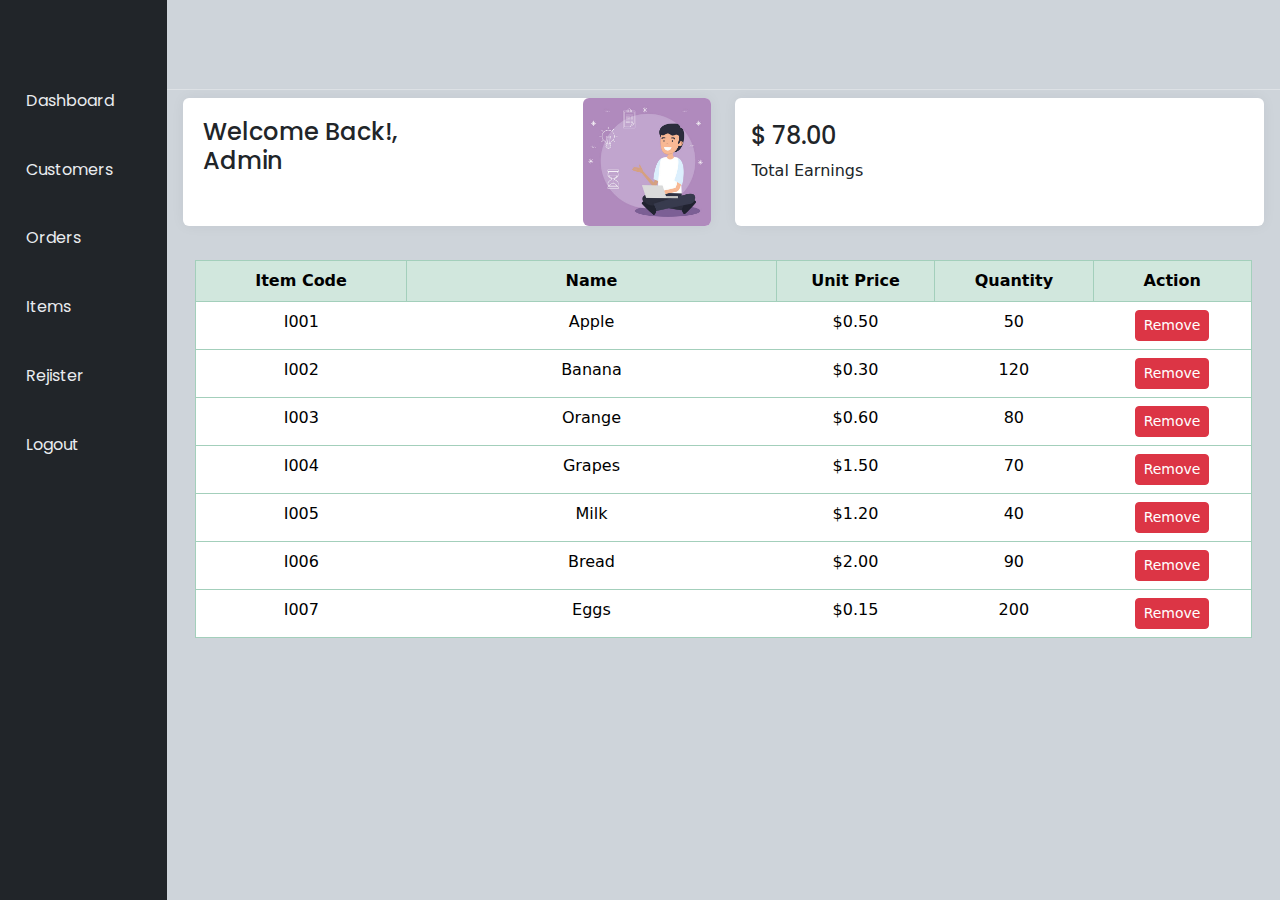
<file: index.html>
<!DOCTYPE html>
<html lang="en">
<head>
    <meta charset="UTF-8">
    <meta name="viewport" content="width=device-width, initial-scale=1.0">
    <title>Pos-System</title>

    <!-- css file -->
    <link rel="stylesheet" href="/asset/css/index.css">
     <!-- boostrap 5 -->
    <link href="https://cdn.jsdelivr.net/npm/bootstrap@5.3.3/dist/css/bootstrap.min.css" rel="stylesheet" integrity="sha384-QWTKZyjpPEjISv5WaRU9OFeRpok6YctnYmDr5pNlyT2bRjXh0JMhjY6hW+ALEwIH" crossorigin="anonymous">

    <link rel="stylesheet" href="https://cdnjs.cloudflare.com/ajax/libs/font-awesome/6.6.0/css/all.min.css"
        integrity="sha512-Kc323vGBEqzTmouAECnVceyQqyqdsSiqLQISBL29aUW4U/M7pSPA/gEUZQqv1cwx4OnYxTxve5UMg5GT6L4JJg=="
        crossorigin="anonymous" referrerpolicy="no-referrer" />
</head>
<body>
        <div class="wrapper">
            <aside id="sidebar" class="js-sidebar">
                <!-- Content For Sidebar -->
                <div class="h-100">
                    <div class="sidebar-logo w-auto">
                        <a href="#">POS System</a>
                    </div>
                    <ul class="sidebar-nav">
                        <li class="sidebar-item">
                            <a href="#" class="sidebar-link">
                                <i class="fa-solid fa-house"></i>
                                Dashboard
                            </a>
                        </li>
                        <li class="sidebar-item">
                            <a href="/pages/customer.html" class="sidebar-link">
                                <i class="fa-solid fa-users"></i>
                                Customers
                            </a>
                        </li>
                        <li class="sidebar-item">
                            <a href="/pages/orders.html" class="sidebar-link">
                                <i class="fa-solid fa-cart-plus"></i>
                                Orders
                            </a>
                        </li>
                        <li class="sidebar-item">
                            <a href="/pages/items.html" class="sidebar-link">
                                <i class="fa-solid fa-layer-group"></i>
                                Items
                            </a>
                        </li>
                        <li class="sidebar-item">
                            <a href="#" class="sidebar-link">
                            <i class="fa-solid fa-user-plus"></i>
                                Rejister
                            </a>
                        </li>
                        <li class="sidebar-item">
                            <a href="#" class="sidebar-link-log-out">
                                <i class="fa-solid fa-right-from-bracket"></i>
                                Logout
                            </a>
                        </li>
                        
                </div>
            </aside>
        <div class="main">
            <nav class="navbar navbar-expand px-3 border-bottom ">
            </nav>
            <main class="content px-3 py-2">
                <div class="row">
                    <div class="col-12 col-md-6 d-flex">
                        <div class="card flex-fill border-0 illustration">
                            <div class="card-body p-0 d-flex flex-fill">
                                <div class="row g-0 w-100">
                                    <div class="col-6">
                                        <div class="p-3 m-1">
                                            <h4>Welcome Back!, Admin</h4>
                                        </div>
                                    </div>
                                    <div class="col-6 align-self-end text-end">
                                        <img src="/asset/image/customer-support.jpg" class="img-fluid illustration-img rounded" alt="">
                                    </div>
                                </div>
                            </div>
                        </div>
                    </div>
                    <div class="col-12 col-md-6 d-flex">
                        <div class="card flex-fill border-0">
                            <div class="card-body py-4">
                                <div class="d-flex align-items-start">
                                    <div class="flex-grow-1">
                                        <h4 class="mb-2">
                                            $ 78.00
                                        </h4>
                                        <p class="mb-2">
                                            Total Earnings
                                        </p>
                                    </div>
                                </div>
                            </div>
                        </div>
                    </div>
                </div>
                <div class="row table-content m-auto">
                    <div class="col-12">
                        <div class="table-responsive text-center">
                            <table class="table table-hover">
                                <thead class="table-success">
                                    <tr>
                                        <th class="border-1 border-success-subtle" style="width: 20%">
                                            Item Code
                                        </th>
                                        <th class="border-1 border-success-subtle" style="width: 35%">
                                            Name
                                        </th>
                                        <th class="border-1 border-success-subtle" style="width: 15%">
                                            Unit Price
                                        </th>
                                        <th class="border-1 border-success-subtle" style="width: 15%">
                                            Quantity
                                        </th>
                                        <th class="border-1 border-success-subtle" style="width: 15%">
                                            Action
                                        </th>
                                    </tr>
                                </thead>
                                <tbody class="border-1 border-success-subtle">
                                    <tr>
                                        <td>I001</td>
                                        <td>Apple</td>
                                        <td>$0.50</td>
                                        <td>50</td>
                                        <td>
                                            <button class="btn btn-danger btn-sm">Remove</button>
                                        </td>
                                    </tr>
                                    <tr>
                                        <td>I002</td>
                                        <td>Banana</td>
                                        <td>$0.30</td>
                                        <td>120</td>
                                        <td>
                                            <button class="btn btn-danger btn-sm">Remove</button>
                                        </td>
                                    </tr>
                                    <tr>
                                        <td>I003</td>
                                        <td>Orange</td>
                                        <td>$0.60</td>
                                        <td>80</td>
                                        <td>
                                            <button class="btn btn-danger btn-sm">Remove</button>
                                        </td>
                                    </tr>
                                    <tr>
                                        <td>I004</td>
                                        <td>Grapes</td>
                                        <td>$1.50</td>
                                        <td>70</td>
                                        <td>
                                            <button class="btn btn-danger btn-sm">Remove</button>
                                        </td>
                                    </tr>
                                    <tr>
                                        <td>I005</td>
                                        <td>Milk</td>
                                        <td>$1.20</td>
                                        <td>40</td>
                                        <td>
                                            <button class="btn btn-danger btn-sm">Remove</button>
                                        </td>
                                    </tr>
                                    <tr>
                                        <td>I006</td>
                                        <td>Bread</td>
                                        <td>$2.00</td>
                                        <td>90</td>
                                        <td>
                                            <button class="btn btn-danger btn-sm">Remove</button>
                                        </td>
                                    </tr>
                                    <tr>
                                        <td>I007</td>
                                        <td>Eggs</td>
                                        <td>$0.15</td>
                                        <td>200</td>
                                        <td>
                                            <button class="btn btn-danger btn-sm">Remove</button>
                                        </td>
                                    </tr>
                                </tbody>
                            </table>
                        </div>
                    </div>
                </div>
            </div>
        </div>
        



    <!-- boostrap 5 -->
    <script src="https://cdn.jsdelivr.net/npm/bootstrap@5.3.3/dist/js/bootstrap.bundle.min.js" integrity="sha384-YvpcrYf0tY3lHB60NNkmXc5s9fDVZLESaAA55NDzOxhy9GkcIdslK1eN7N6jIeHz" crossorigin="anonymous"></script>

</body>
</html>
</file>
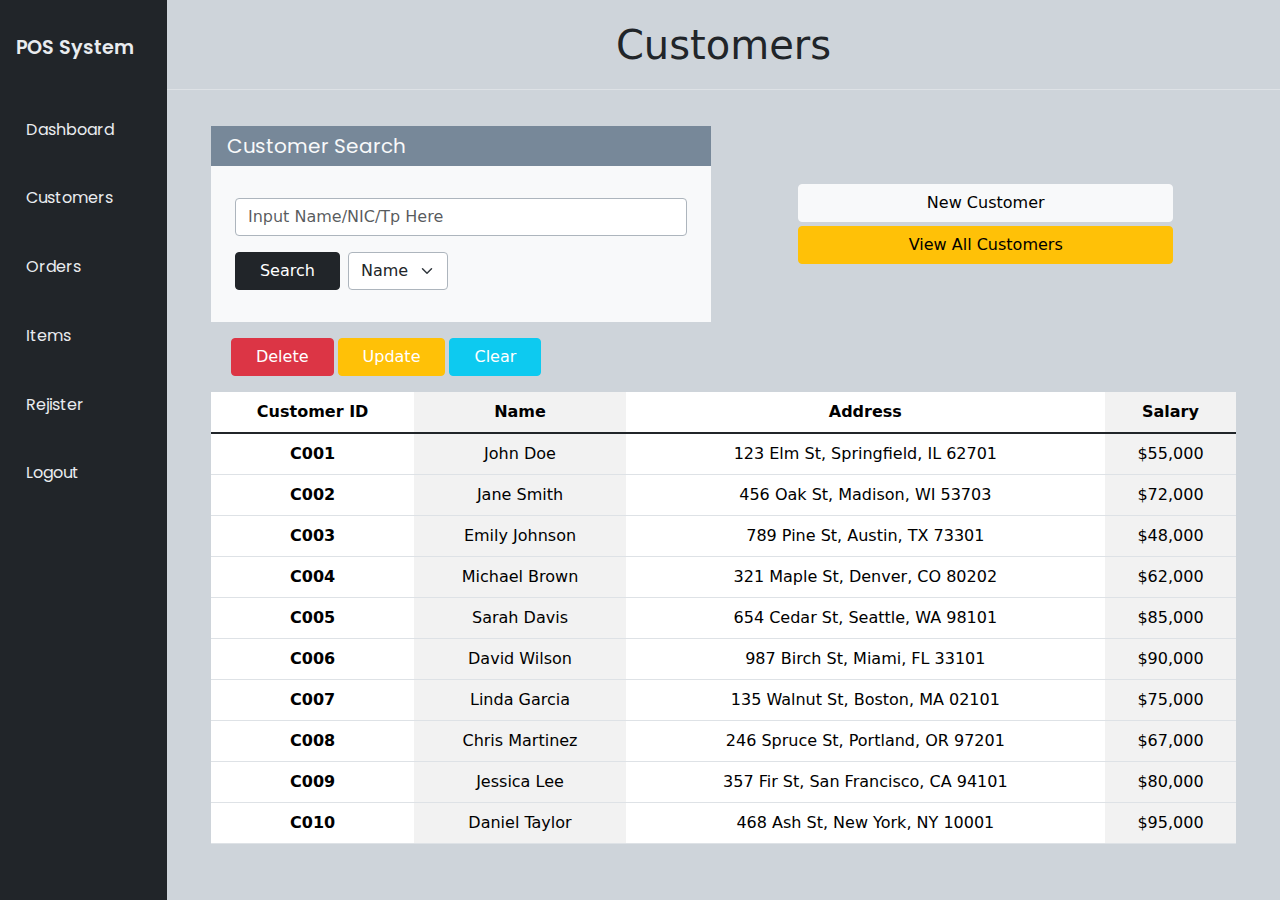
<file: pages/customer.html>
<!DOCTYPE html>
<html lang="en">
<head>
    <meta charset="UTF-8">
    <meta name="viewport" content="width=device-width, initial-scale=1.0">
    <title>POs-customer</title>
    <!-- css link -->
     <link rel="stylesheet" href="../asset/css/customer.css">
      <!-- boostrap 5 -->
    <link href="https://cdn.jsdelivr.net/npm/bootstrap@5.3.3/dist/css/bootstrap.min.css" rel="stylesheet" integrity="sha384-QWTKZyjpPEjISv5WaRU9OFeRpok6YctnYmDr5pNlyT2bRjXh0JMhjY6hW+ALEwIH" crossorigin="anonymous">

    <link rel="stylesheet" href="https://cdnjs.cloudflare.com/ajax/libs/font-awesome/6.6.0/css/all.min.css"
        integrity="sha512-Kc323vGBEqzTmouAECnVceyQqyqdsSiqLQISBL29aUW4U/M7pSPA/gEUZQqv1cwx4OnYxTxve5UMg5GT6L4JJg=="
        crossorigin="anonymous" referrerpolicy="no-referrer" />
</head>
<body>
    <div class="wrapper">
        <aside id="sidebar" class="js-sidebar">
            <!-- Content For Sidebar -->
            <div class="h-100">
                <div class="sidebar-logo w-auto">
                    <a href="#">POS System</a>
                </div>
                <ul class="sidebar-nav">
                    <li class="sidebar-item">
                        <a href="/index.html" class="sidebar-link">
                            <i class="fa-solid fa-house"></i>
                            Dashboard
                        </a>
                    </li>
                    <li class="sidebar-item">
                        <a href="/pages/customer.html" class="sidebar-link">
                            <i class="fa-solid fa-users"></i>
                            Customers
                        </a>
                    </li>
                    <li class="sidebar-item">
                        <a href="/pages/orders.html" class="sidebar-link">
                            <i class="fa-solid fa-cart-plus"></i>
                            Orders
                        </a>
                    </li>
                    <li class="sidebar-item">
                        <a href="/pages/items.html" class="sidebar-link">
                            <i class="fa-solid fa-layer-group"></i>
                            Items
                        </a>
                    </li>
                    <li class="sidebar-item">
                        <a href="#" class="sidebar-link">
                            <i class="fa-solid fa-user-plus"></i>
                            Rejister
                        </a>
                    </li>
                    <li class="sidebar-item">
                        <a href="#" class="sidebar-link-log-out">
                            <i class="fa-solid fa-right-from-bracket"></i>
                            Logout
                        </a>
                    </li>
        
            </div>
        </aside>
        <div class="main">
            <nav class="navbar navbar-expand px-3 border-bottom  align-content-center align-items-center justify-content-center">
                <h1 class="fw-medium text-center my-auto    ">
                  
                    Customers
                </h1>
            </nav>
            <div class="container">
                <div class="row label p-2 m-auto">
                   
                </div>
                <div class="row content p-1 m-auto">
                    <div class="col-md-12 p-3">
                        <div class="row m-auto">
                            <div class="col-md-6">
                                <h2 class="fw-normal fs-5 ps-3 p-2 m-0 w-100 text-light">
                                    Customer Search
                                </h2>
                                <div class="search bg-light p-3">
                                    <form class="px-2" action="search">
                                        <div class="mb-3">
                                            <input type="text" class="form-control border-1 border-dark-subtle rounded-1 my-3 w-100"
                                                placeholder="Input Name/NIC/Tp Here" required />
                                            <div class="d-flex">
                                                <button class="btn btn-dark rounded-1 w-auto px-4">
                                                    Search
                                                </button>
                                                <select class="form-select ms-2 w-auto border-1 border-dark-subtle rounded-1">
                                                    <option>Name</option>
                                                    <option>ID</option>
                                                    <option>Phone</option>
                                                </select>
                                            </div>
                                        </div>
                                    </form>
                                </div>
                            </div>
                            <div class="col-md-6 pt-3 pt-md-0 d-flex align-content-center align align-items-center justify-content-center">
                                <div class="w-75">
                                    <button class="btn btn-light px-4 rounded-1 w-100 mb-1" data-bs-toggle="modal"
                                        data-bs-target="#newCustomerModal">
                                        New Customer
                                    </button>
                                    <button class="btn btn-warning px-4 rounded-1 w-100">
                                        View All Customers
                                    </button>
                                </div>
                            </div>
                        </div>
                        <div class="row button-set m-auto">
                            <div class="col-12 px-3">
                                <div class="p-md-3 py-3 d-flex justify-content-md-start justify-content-center gap-1">
                                    <button class="btn btn-danger px-4 rounded-1">Delete</button>
                                    <button class="btn btn-warning text-white px-4 rounded-1" data-bs-toggle="modal"
                                        data-bs-target="#updateCustomerModal">
                                        Update
                                    </button>
                                    <button class="btn btn-info text-white px-4 rounded-1">
                                        Clear
                                    </button>
                                </div>
                            </div>
                        </div>
                        <div class="row table-content m-auto">
                            <div class="col-12">
                                <div class="table-responsive text-center">
                                    <table class="table table-hover table-striped-columns">
                                        <thead>
                                            <tr>
                                                <th scope="col">Customer ID</th>
                                                <th scope="col">Name</th>
                                                <th scope="col">Address</th>
                                                <th scope="col">Salary</th>
                                            </tr>
                                        </thead>
                                        <tbody class="table-group-divider">
                                            <tr>
                                                <th scope="row">C001</th>
                                                <td>John Doe</td>
                                                <td>123 Elm St, Springfield, IL 62701</td>
                                                <td>$55,000</td>
                                            </tr>
                                            <tr>
                                                <th scope="row">C002</th>
                                                <td>Jane Smith</td>
                                                <td>456 Oak St, Madison, WI 53703</td>
                                                <td>$72,000</td>
                                            </tr>
                                            <tr>
                                                <th scope="row">C003</th>
                                                <td>Emily Johnson</td>
                                                <td>789 Pine St, Austin, TX 73301</td>
                                                <td>$48,000</td>
                                            </tr>
                                            <tr>
                                                <th scope="row">C004</th>
                                                <td>Michael Brown</td>
                                                <td>321 Maple St, Denver, CO 80202</td>
                                                <td>$62,000</td>
                                            </tr>
                                            <tr>
                                                <th scope="row">C005</th>
                                                <td>Sarah Davis</td>
                                                <td>654 Cedar St, Seattle, WA 98101</td>
                                                <td>$85,000</td>
                                            </tr>
                                            <tr>
                                                <th scope="row">C006</th>
                                                <td>David Wilson</td>
                                                <td>987 Birch St, Miami, FL 33101</td>
                                                <td>$90,000</td>
                                            </tr>
                                            <tr>
                                                <th scope="row">C007</th>
                                                <td>Linda Garcia</td>
                                                <td>135 Walnut St, Boston, MA 02101</td>
                                                <td>$75,000</td>
                                            </tr>
                                            <tr>
                                                <th scope="row">C008</th>
                                                <td>Chris Martinez</td>
                                                <td>246 Spruce St, Portland, OR 97201</td>
                                                <td>$67,000</td>
                                            </tr>
                                            <tr>
                                                <th scope="row">C009</th>
                                                <td>Jessica Lee</td>
                                                <td>357 Fir St, San Francisco, CA 94101</td>
                                                <td>$80,000</td>
                                            </tr>
                                            <tr>
                                                <th scope="row">C010</th>
                                                <td>Daniel Taylor</td>
                                                <td>468 Ash St, New York, NY 10001</td>
                                                <td>$95,000</td>
                                            </tr>
                                        </tbody>
                                    </table>
                                </div>
                            </div>
                        </div>
                    </div>
                </div>
            </div>
            
            <!-- ------------ New Customer Model ------------ -->
            <div class="modal fade" id="newCustomerModal" tabindex="-1">
                <div class="modal-dialog">
                    <div class="modal-content rounded-0">
                        <div class="modal-header bg-secondary text-white rounded-0">
                            <h5 class="modal-title">New Customer</h5>
                            <button type="button" class="btn-close" data-bs-dismiss="modal"></button>
                        </div>
                        <div class="modal-body">
                            <form>
                                <div class="mb-1">
                                    <label class="form-label fw-bold">Customer ID:</label>
                                    <input type="text" class="form-control border-1 border-dark-subtle rounded-1 my-0" required />
                                </div>
                                <div class="mb-1">
                                    <label class="form-label fw-bold">Customer Name:</label>
                                    <input type="text" class="form-control border-1 border-dark-subtle rounded-1 my-0" required />
                                </div>
                                <div class="mb-1">
                                    <label class="form-label fw-bold">Customer Address:</label>
                                    <textarea class="form-control border-1 border-dark-subtle rounded-1 my-0" rows="3"
                                        required></textarea>
                                </div>
                                <div class="mb-1">
                                    <label class="form-label fw-bold">Customer Salary:</label>
                                    <input type="text" class="form-control border-1 border-dark-subtle rounded-1 my-0" required />
                                </div>
                            </form>
                        </div>
                        <div class="modal-footer button-set">
                            <button type="button" class="btn btn-dark rounded-1 text-light">
                                Save
                            </button>
                            <button type="button" class="btn btn-warning rounded-1">
                                Renew
                            </button>
                            <button type="button" class="btn btn-danger rounded-1" data-bs-dismiss="modal">
                                Close
                            </button>
                        </div>
                    </div>
                </div>
            </div>
            
            <!-- ------------ Update Customer Model ------------ -->
            <div class="modal fade" id="updateCustomerModal" tabindex="-1">
                <div class="modal-dialog">
                    <div class="modal-content rounded-0">
                        <div class="modal-header bg-secondary text-white rounded-0">
                            <h5 class="modal-title">Update Customer</h5>
                            <button type="button" class="btn-close" data-bs-dismiss="modal"></button>
                        </div>
                        <div class="modal-body">
                            <form>
                                <div class="mb-1">
                                    <label class="form-label fw-bold">Customer ID:</label>
                                    <input type="text" class="form-control border-1 border-dark-subtle rounded-1 my-0" required />
                                </div>
                                <div class="mb-1">
                                    <label class="form-label fw-bold">Customer Name:</label>
                                    <input type="text" class="form-control border-1 border-dark-subtle rounded-1 my-0" required />
                                </div>
                                <div class="mb-1">
                                    <label class="form-label fw-bold">Customer Address:</label>
                                    <textarea class="form-control border-1 border-dark-subtle rounded-1 my-0" rows="3"
                                        required></textarea>
                                </div>
                                <div class="mb-1">
                                    <label class="form-label fw-bold">Customer Salary:</label>
                                    <input type="text" class="form-control border-1 border-dark-subtle rounded-1 my-0" required />
                                </div>
                            </form>
                        </div>
                        <div class="modal-footer button-set">
                            <button type="button" class="btn btn-dark rounded-1 text-light">
                                Update
                            </button>
                            <button type="button" class="btn btn-danger rounded-1" data-bs-dismiss="modal">
                                Close
                            </button>
                        </div>
                    </div>
                </div>
            </div>
            </main>


        <!-- boostrap 5 -->
        <script src="https://cdn.jsdelivr.net/npm/bootstrap@5.3.3/dist/js/bootstrap.bundle.min.js"
            integrity="sha384-YvpcrYf0tY3lHB60NNkmXc5s9fDVZLESaAA55NDzOxhy9GkcIdslK1eN7N6jIeHz"
            crossorigin="anonymous"></script>

</body>
</html>
</file>
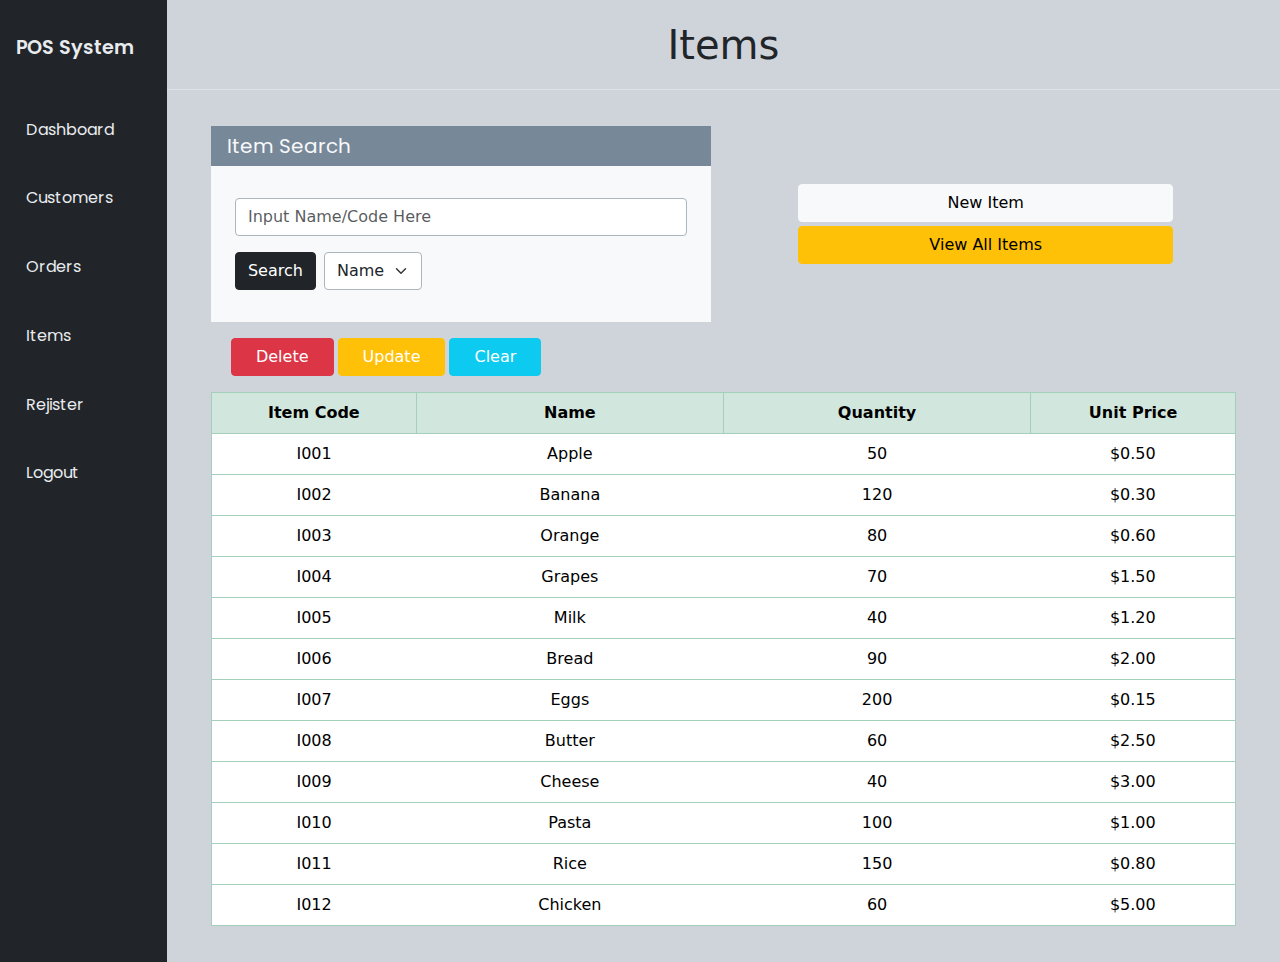
<file: pages/items.html>
<!DOCTYPE html>
<html lang="en">
<head>
    <meta charset="UTF-8">
    <meta name="viewport" content="width=device-width, initial-scale=1.0">
    <title>Pos-items</title>
    <!-- css sheet -->
    <link rel="stylesheet" href="../asset/css/customer.css">
         <!-- boostrap 5 -->
    <link href="https://cdn.jsdelivr.net/npm/bootstrap@5.3.3/dist/css/bootstrap.min.css" rel="stylesheet" integrity="sha384-QWTKZyjpPEjISv5WaRU9OFeRpok6YctnYmDr5pNlyT2bRjXh0JMhjY6hW+ALEwIH" crossorigin="anonymous">

    <link rel="stylesheet" href="https://cdnjs.cloudflare.com/ajax/libs/font-awesome/6.6.0/css/all.min.css"
        integrity="sha512-Kc323vGBEqzTmouAECnVceyQqyqdsSiqLQISBL29aUW4U/M7pSPA/gEUZQqv1cwx4OnYxTxve5UMg5GT6L4JJg=="
        crossorigin="anonymous" referrerpolicy="no-referrer" />

</head>
<body>
    <div class="wrapper">
        <aside id="sidebar" class="js-sidebar">
            <!-- Content For Sidebar -->
            <div class="h-100">
                <div class="sidebar-logo w-auto">
                    <a href="#">POS System</a>
                </div>
                <ul class="sidebar-nav">
                    <li class="sidebar-item">
                        <a href="/index.html" class="sidebar-link">
                            <i class="fa-solid fa-house"></i>
                            Dashboard
                        </a>
                    </li>
                    <li class="sidebar-item">
                        <a href="/pages/customer.html" class="sidebar-link">
                            <i class="fa-solid fa-users"></i>
                            Customers
                        </a>
                    </li>
                    <li class="sidebar-item">
                        <a href="/pages/orders.html" class="sidebar-link">
                            <i class="fa-solid fa-cart-plus"></i>
                            Orders
                        </a>
                    </li>
                    <li class="sidebar-item">
                        <a href="/pages/items.html" class="sidebar-link">
                            <i class="fa-solid fa-layer-group"></i>
                            Items
                        </a>
                    </li>
                    <li class="sidebar-item">
                        <a href="#" class="sidebar-link">
                            <i class="fa-solid fa-user-plus"></i>
                            Rejister
                        </a>
                    </li>
                    <li class="sidebar-item">
                        <a href="#" class="sidebar-link-log-out">
                            <i class="fa-solid fa-right-from-bracket"></i>
                            Logout
                        </a>
                    </li>
        
            </div>
        </aside>
        <div class="main">
            <nav class="navbar navbar-expand justify-content-center border-bottom ">
                <div class="col-md-12">
                    <h1 class="fw-medium text-center my-auto">
                        
                        Items
                    </h1>
                </div>
            </nav>
            <div class="container">
                <div class="row label p-2 m-auto">
                    
                </div>
                <div class="row content p-1 m-auto">
                    <div class="col-md-12 p-3">
                        <div class="row m-auto">
                            <div class="col-md-6">
                                <h2 class="fw-normal fs-5 ps-3 p-2 m-0 w-100  text-light">
                                    Item Search
                                </h2>
                                <div class="search bg-light p-3">
                                    <form class="px-2" action="search">
                                        <div class="mb-3">
                                            <input type="text" class="form-control border-1 border-dark-subtle rounded-1 my-3"
                                                placeholder="Input Name/Code Here" required />
                                            <div class="d-flex">
                                                <button class="btn btn-dark rounded-1">
                                                    Search
                                                </button>
                                                <select class="form-select ms-2 w-auto border-1 border-dark-subtle rounded-1">
                                                    <option>Name</option>
                                                    <option>Code</option>
                                                </select>
                                            </div>
                                        </div>
                                    </form>
                                </div>
                            </div>
                            <div class="col-md-6 pt-3 pt-md-0 d-flex align-content-center align-items-center justify-content-center">
                                <div class="w-75">
                                    <button class="btn btn-light px-4 rounded-1 w-100 mb-1" data-bs-toggle="modal"
                                        data-bs-target="#newItemModal">
                                        New Item
                                    </button>
                                    <button class="btn btn-warning px-4 rounded-1 w-100">
                                        View All Items
                                    </button>
                                </div>
                            </div>
                        </div>
                        <div class="row button-set m-auto">
                            <div class="col-12 px-3">
                                <div class="p-md-3 py-3 d-flex justify-content-md-start justify-content-center gap-1">
                                    <button class="btn btn-danger px-4 rounded-1">Delete</button>
                                    <button class="btn btn-warning text-white px-4 rounded-1" data-bs-toggle="modal"
                                        data-bs-target="#updateItemModal">
                                        Update
                                    </button>
                                    <button class="btn btn-info text-white px-4 rounded-1">
                                        Clear
                                    </button>
                                </div>
                            </div>
                        </div>
                        <div class="row table-content m-auto">
                            <div class="col-12">
                                <div class="table-responsive text-center">
                                    <table class="table table-hover">
                                        <thead class="table-success">
                                            <tr>
                                                <th class="border-1 border-success-subtle" style="width: 20%">
                                                    Item Code
                                                </th>
                                                <th class="border-1 border-success-subtle" style="width: 30%">
                                                    Name
                                                </th>
                                                <th class="border-1 border-success-subtle" style="width: 30%">
                                                    Quantity
                                                </th>
                                                <th class="border-1 border-success-subtle" style="width: 20%">
                                                    Unit Price
                                                </th>
                                            </tr>
                                        </thead>
                                        <tbody class="border-1 border-success-subtle">
                                            <tr>
                                                <td>I001</td>
                                                <td>Apple</td>
                                                <td>50</td>
                                                <td>$0.50</td>
                                            </tr>
                                            <tr>
                                                <td>I002</td>
                                                <td>Banana</td>
                                                <td>120</td>
                                                <td>$0.30</td>
                                            </tr>
                                            <tr>
                                                <td>I003</td>
                                                <td>Orange</td>
                                                <td>80</td>
                                                <td>$0.60</td>
                                            </tr>
                                            <tr>
                                                <td>I004</td>
                                                <td>Grapes</td>
                                                <td>70</td>
                                                <td>$1.50</td>
                                            </tr>
                                            <tr>
                                                <td>I005</td>
                                                <td>Milk</td>
                                                <td>40</td>
                                                <td>$1.20</td>
                                            </tr>
                                            <tr>
                                                <td>I006</td>
                                                <td>Bread</td>
                                                <td>90</td>
                                                <td>$2.00</td>
                                            </tr>
                                            <tr>
                                                <td>I007</td>
                                                <td>Eggs</td>
                                                <td>200</td>
                                                <td>$0.15</td>
                                            </tr>
                                            <tr>
                                                <td>I008</td>
                                                <td>Butter</td>
                                                <td>60</td>
                                                <td>$2.50</td>
                                            </tr>
                                            <tr>
                                                <td>I009</td>
                                                <td>Cheese</td>
                                                <td>40</td>
                                                <td>$3.00</td>
                                            </tr>
                                            <tr>
                                                <td>I010</td>
                                                <td>Pasta</td>
                                                <td>100</td>
                                                <td>$1.00</td>
                                            </tr>
                                            <tr>
                                                <td>I011</td>
                                                <td>Rice</td>
                                                <td>150</td>
                                                <td>$0.80</td>
                                            </tr>
                                            <tr>
                                                <td>I012</td>
                                                <td>Chicken</td>
                                                <td>60</td>
                                                <td>$5.00</td>
                                            </tr>
                                        </tbody>
                                    </table>
                                </div>
                            </div>
                        </div>
                    </div>
                </div>
            </div>
            
            <!-- ------------ New Item Model ------------ -->
            <div class="modal fade" id="newItemModal" tabindex="-1">
                <div class="modal-dialog">
                    <div class="modal-content rounded-0">
                        <div class="modal-header bg-secondary text-white rounded-0">
                            <h5 class="modal-title">New Item</h5>
                            <button type="button" class="btn-close" data-bs-dismiss="modal"></button>
                        </div>
                        <div class="modal-body">
                            <form>
                                <div class="mb-1">
                                    <label class="form-label fw-bold">Item Code:</label>
                                    <input type="text" class="form-control border-1 border-dark-subtle rounded-1 my-0" required />
                                </div>
                                <div class="mb-1">
                                    <label class="form-label fw-bold">Item Name:</label>
                                    <input type="text" class="form-control border-1 border-dark-subtle rounded-1 my-0" required />
                                </div>
                                <div class="mb-1">
                                    <label class="form-label fw-bold">Item Quantity:</label>
                                    <input type="number" class="form-control border-1 border-dark-subtle rounded-1 my-0" required />
                                </div>
                                <div class="mb-1">
                                    <label class="form-label fw-bold">Item Unit Price:</label>
                                    <input type="text" class="form-control border-1 border-dark-subtle rounded-1 my-0" required />
                                </div>
                            </form>
                        </div>
                        <div class="modal-footer button-set">
                            <button type="button" class="btn btn-dark rounded-1 text-light">
                                Save
                            </button>
                            <button type="button" class="btn btn-warning rounded-1">
                                Renew
                            </button>
                            <button type="button" class="btn btn-danger rounded-1" data-bs-dismiss="modal">
                                Close
                            </button>
                        </div>
                    </div>
                </div>
            </div>
            
            <!-- ------------ Update Item Model ------------ -->
            <div class="modal fade" id="updateItemModal" tabindex="-1">
                <div class="modal-dialog">
                    <div class="modal-content rounded-0">
                        <div class="modal-header bg-secondary text-white rounded-0">
                            <h5 class="modal-title">Update Item</h5>
                            <button type="button" class="btn-close" data-bs-dismiss="modal"></button>
                        </div>
                        <div class="modal-body">
                            <form>
                                <div class="mb-1">
                                    <label class="form-label fw-bold">Item Code:</label>
                                    <input type="text" class="form-control border-1 border-dark-subtle rounded-1 my-0" required />
                                </div>
                                <div class="mb-1">
                                    <label class="form-label fw-bold">Item Name:</label>
                                    <input type="text" class="form-control border-1 border-dark-subtle rounded-1 my-0" required />
                                </div>
                                <div class="mb-1">
                                    <label class="form-label fw-bold">Item Quantity:</label>
                                    <input type="number" class="form-control border-1 border-dark-subtle rounded-1 my-0" required />
                                </div>
                                <div class="mb-1">
                                    <label class="form-label fw-bold">Item Unit Price:</label>
                                    <input type="text" class="form-control border-1 border-dark-subtle rounded-1 my-0" required />
                                </div>
                            </form>
                        </div>
                        <div class="modal-footer button-set">
                            <button type="button" class="btn btn-dark rounded-1 text-light">
                                Update
                            </button>
                            <button type="button" class="btn btn-danger rounded-1" data-bs-dismiss="modal">
                                Close
                            </button>
                        </div>
                    </div>
                </div>
            </div>

        </div>
        <!-- boostrap 5 -->
    <script src="https://cdn.jsdelivr.net/npm/bootstrap@5.3.3/dist/js/bootstrap.bundle.min.js" integrity="sha384-YvpcrYf0tY3lHB60NNkmXc5s9fDVZLESaAA55NDzOxhy9GkcIdslK1eN7N6jIeHz" crossorigin="anonymous"></script>

</body>
</html>
</file>
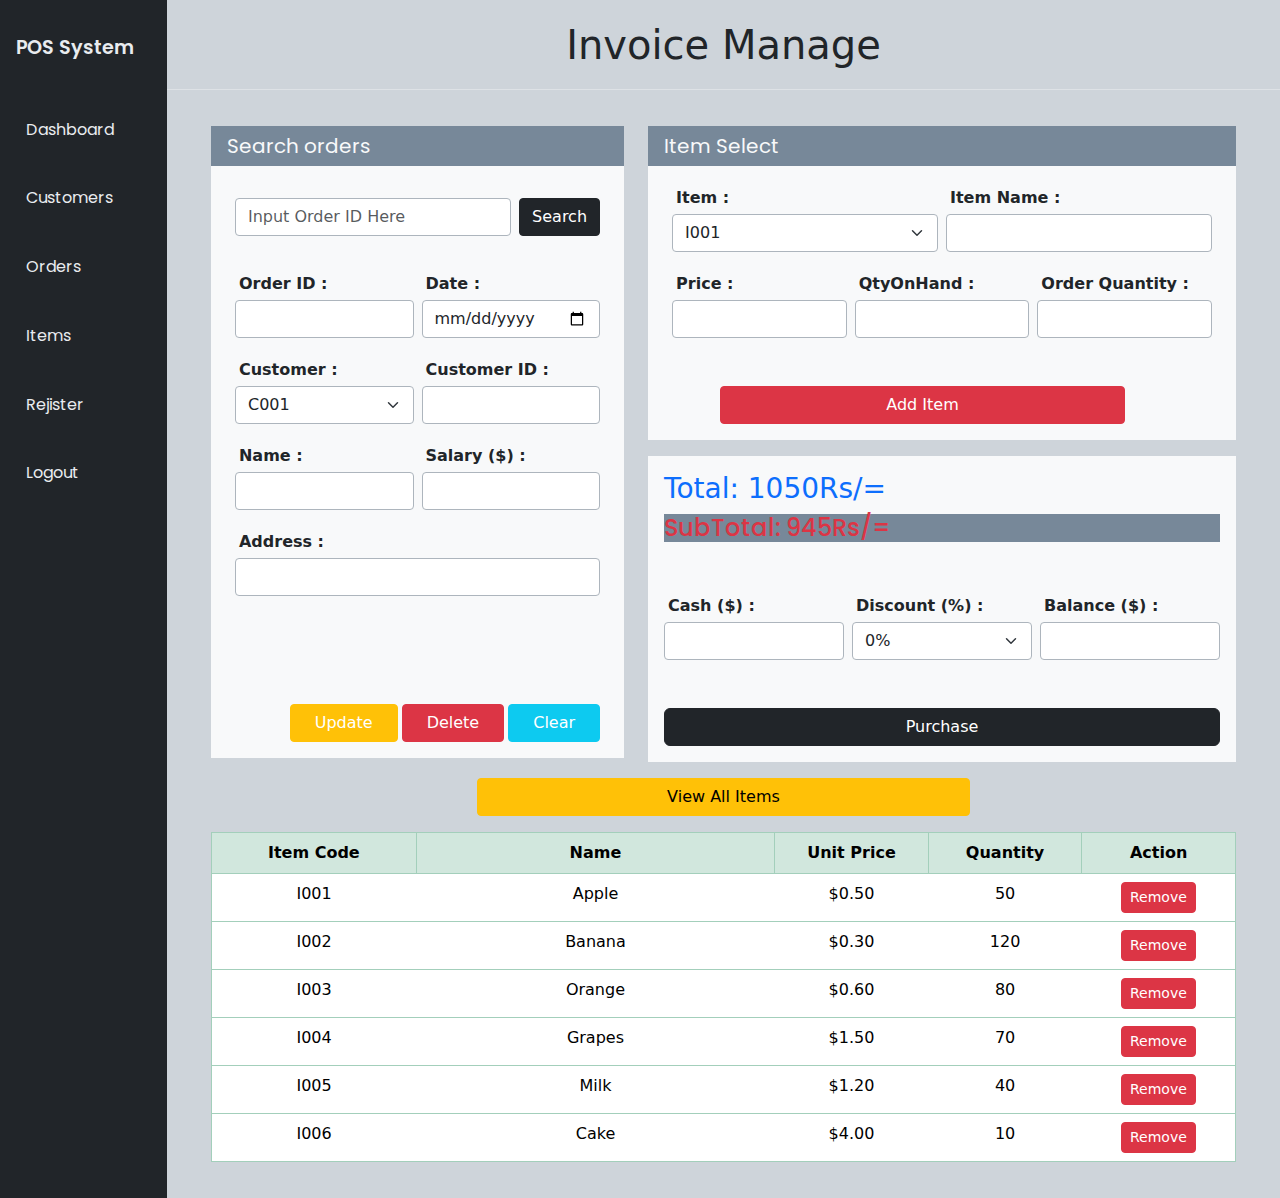
<file: pages/orders.html>
<!DOCTYPE html>
<html lang="en">
<head>
    <meta charset="UTF-8">
    <meta name="viewport" content="width=device-width, initial-scale=1.0">
    <title>POs-customer</title>
    <!-- css link -->
    <link rel="stylesheet" href="../asset/css/customer.css">
    <!-- boostrap 5 -->
    <link href="https://cdn.jsdelivr.net/npm/bootstrap@5.3.3/dist/css/bootstrap.min.css" rel="stylesheet"
        integrity="sha384-QWTKZyjpPEjISv5WaRU9OFeRpok6YctnYmDr5pNlyT2bRjXh0JMhjY6hW+ALEwIH" crossorigin="anonymous">
    
    <link rel="stylesheet" href="https://cdnjs.cloudflare.com/ajax/libs/font-awesome/6.6.0/css/all.min.css"
        integrity="sha512-Kc323vGBEqzTmouAECnVceyQqyqdsSiqLQISBL29aUW4U/M7pSPA/gEUZQqv1cwx4OnYxTxve5UMg5GT6L4JJg=="
        crossorigin="anonymous" referrerpolicy="no-referrer" />
    </head>
    
    <body>
        <div class="wrapper">
        <aside id="sidebar" class="js-sidebar">
            <!-- Content For Sidebar -->
            <div class="h-100">
                <div class="sidebar-logo w-auto">
                    <a href="#">POS System</a>
                </div>
                <ul class="sidebar-nav">
                    <li class="sidebar-item">
                        <a href="/index.html" class="sidebar-link">
                            <i class="fa-solid fa-house"></i>
                            Dashboard
                        </a>
                    </li>
                    <li class="sidebar-item">
                        <a href="/pages/customer.html" class="sidebar-link">
                            <i class="fa-solid fa-users"></i>
                            Customers
                        </a>
                    </li>
                    <li class="sidebar-item">
                        <a href="/pages/orders.html" class="sidebar-link">
                            <i class="fa-solid fa-cart-plus"></i>
                            Orders
                        </a>
                    </li>
                    <li class="sidebar-item">
                        <a href="/pages/items.html" class="sidebar-link">
                            <i class="fa-solid fa-layer-group"></i>
                            Items
                        </a>
                    </li>
                    <li class="sidebar-item">
                        <a href="#" class="sidebar-link">
                            <i class="fa-solid fa-user-plus"></i>
                            Rejister
                        </a>
                    </li>
                    <li class="sidebar-item">
                        <a href="#" class="sidebar-link-log-out">
                            <i class="fa-solid fa-right-from-bracket"></i>
                            Logout
                        </a>
                    </li>
        
            </div>
        </aside>
            <div class="main">
                <nav
                    class="navbar navbar-expand px-3 border-bottom  align-content-center align-items-center justify-content-center">
                    <h1 class="fw-medium text-center my-auto    ">
                        Invoice Manage
                    </h1>
                </nav>
                <div class="container">
                    <div class="row label p-2 m-auto">
                    </div>
                    <div class="row content p-1 m-auto">
                        <div class="col-md-12 p-3">
                            <div class="row m-auto">
                                <div class="col-md-5">
                                    <h2 class="fw-normal fs-5 ps-3 p-2 m-0 w-100  text-light">
                                         Search orders 
                                    </h2>
                                    <div class="search bg-light p-3">
                                        <form class="px-2" action="search">
                                            <div class="d-flex mb-3">
                                                <input type="text" class="form-control border-1 border-dark-subtle rounded-1 my-3"
                                                    placeholder="Input Order ID Here" required />
                                                <button class="btn btn-dark rounded-1 my-auto ms-2">
                                                    Search
                                                </button>
                                            </div>
                                        </form>
                                        <form class="px-2">
                                            <div class="d-flex flex-md-row flex-column mb-3">
                                                <div class="w-100 me-md-1 mb-3 mb-md-0">
                                                    <label class="form-label fw-bold m-1">Order ID :</label>
                                                    <input type="text" class="form-control border-1 border-dark-subtle rounded-1 my-0"
                                                        required />
                                                </div>
                                                <div class="w-100 ms-md-1">
                                                    <label class="form-label fw-bold m-1">Date :</label>
                                                    <input type="date" class="form-control border-1 border-dark-subtle rounded-1 my-0"
                                                        required />
                                                </div>
                                            </div>
                                            <div class="d-flex flex-md-row flex-column mb-3">
                                                <div class="w-100 me-md-1 mb-3 mb-md-0">
                                                    <label class="form-label fw-bold m-1">Customer :</label>
                                                    <select class="form-select border-1 border-dark-subtle rounded-1 my-0">
                                                        <option value="C001">C001</option>
                                                        <option value="C002">C002</option>
                                                        <option value="C003">C003</option>
                                                    </select>
                                                </div>
                                                <div class="w-100 ms-md-1">
                                                    <label class="form-label fw-bold m-1">Customer ID :</label>
                                                    <input type="text" class="form-control border-1 border-dark-subtle rounded-1 my-0"
                                                        required />
                                                </div>
                                            </div>
                                            <div class="d-flex flex-md-row flex-column mb-3">
                                                <div class="w-100 me-md-1 mb-3 mb-md-0">
                                                    <label class="form-label fw-bold m-1">Name :</label>
                                                    <input type="text" class="form-control border-1 border-dark-subtle rounded-1 my-0"
                                                        required />
                                                </div>
                                                <div class="w-100 ms-md-1">
                                                    <label class="form-label fw-bold m-1">Salary ($) :</label>
                                                    <input type="number" class="form-control border-1 border-dark-subtle rounded-1 my-0"
                                                        required />
                                                </div>
                                            </div>
                                            <div class="mb-1 pb-md-5 w-100">
                                                <label class="form-label fw-bold m-1">Address :</label>
                                                <input type="text"
                                                    class="form-control border-1 border-dark-subtle rounded-1 my-0 mb-md-2" required />
                                            </div>
                                            <div
                                                class="d-flex mt-0 button-set gap-1 justify-content-center justify-content-md-end pt-md-5">
                                                <button class="btn btn-warning text-white px-4 rounded-1">
                                                    Update
                                                </button>
                                                <button class="btn btn-danger px-4 rounded-1">
                                                    Delete
                                                </button>
                                                <button class="btn btn-info text-white px-4 rounded-1">
                                                    Clear
                                                </button>
                                            </div>
                                        </form>
                                    </div>
                                </div>
                                <div class="col-md-7 pt-3 pt-md-0">
                                    <div class="row m-auto">
                                        <h2 class="fw-normal fs-5 ps-3 p-2 m-0 w-100 text-light">
                                            Item Select
                                        </h2>
                                        <div class="search bg-light p-3">
                                            <form class="px-2">
                                                <div class="d-flex flex-md-row flex-column mb-3">
                                                    <div class="w-100 me-md-1 mb-3 mb-md-0">
                                                        <label class="form-label fw-bold m-1">Item :</label>
                                                        <select class="form-select border-1 border-dark-subtle rounded-1 my-0">
                                                            <option value="I001">I001</option>
                                                            <option value="I002">I002</option>
                                                            <option value="I003">I003</option>
                                                            <option value="I003">I004</option>
                                                            <option value="I003">I005</option>
                                                        </select>
                                                    </div>
                                                    <div class="w-100 ms-md-1">
                                                        <label class="form-label fw-bold m-1">Item Name :</label>
                                                        <input type="text"
                                                            class="form-control border-1 border-dark-subtle rounded-1 my-0" required />
                                                    </div>
                                                </div>
                                                <div class="d-flex flex-md-row flex-column mb-5">
                                                    <div class="w-100 me-md-1 mb-3 mb-md-0">
                                                        <label class="form-label fw-bold m-1">Price :</label>
                                                        <input type="number"
                                                            class="form-control border-1 border-dark-subtle rounded-1 my-0" readonly />
                                                    </div>
                                                    <div class="w-100 mb-3 mb-md-0 mx-md-1">
                                                        <label class="form-label fw-bold m-1">QtyOnHand :</label>
                                                        <input type="number"
                                                            class="form-control border-1 border-dark-subtle rounded-1 my-0" readonly />
                                                    </div>
                                                    <div class="w-100 ms-md-1">
                                                        <label class="form-label fw-bold m-1">Order Quantity :</label>
                                                        <input type="text"
                                                            class="form-control border-1 border-dark-subtle rounded-1 my-0"  />
                                                    </div>
                                                </div>
                                                <div>
                                                        <button class="btn btn-danger rounded-1 ms-md-5  my-auto w-75" style="width: 40%">
                                                            Add Item
                                                        </button>
                                                    </div>
                                                </div>
                                            </form>
                                        
                                    </div>
                                    <div class="row pt-3 m-auto">
                                        <div class="purchase bg-light p-3">
                                            <h3 class="text-primary">Total: 1050Rs/=</h3>
                                            <h4 class="text-danger mb-5">SubTotal: 945Rs/=</h4>
                                            <form>
                                                <div class="d-flex flex-md-row flex-column mb-5">
                                                    <div class="w-100 me-md-1 mb-3 mb-md-0">
                                                        <label class="form-labell fw-bold m-1">Cash ($) :</label>
                                                        <input type="number"
                                                            class="form-control border-1 border-dark-subtle rounded-1 my-0" required />
                                                    </div>
                                                    <div class="w-100 mb-3 mb-md-0 mx-md-1">
                                                        <label class="form-labell fw-bold m-1">Discount (%) :</label>
                                                        <select class="form-select border-1 border-dark-subtle rounded-1 my-0" required>
                                                            <option value="0">0%</option>
                                                            <option value="5">5%</option>
                                                            <option value="10">10%</option>
                                                            <option value="15">15%</option>
                                                        </select>
                                                    </div>
                                                    <div class="w-100 ms-md-1">
                                                        <label class="form-labell fw-bold m-1">Balance ($) :</label>
                                                        <input type="number"
                                                            class="form-control border-1 border-dark-subtle rounded-1 my-0" readonly />
                                                    </div>
                                                </div>
                                                <button type="submit" class="btn btn-dark w-100">
                                                    Purchase
                                                </button>
                                            </form>
                                        </div>
                                    </div>
                                </div>
                            </div>
                            <div class="row button-set m-auto">
                                <div class="col-12 px-3">
                                    <div class="p-md-3 py-3 d-flex justify-content-center">
                                        <button class="btn btn-warning px-4 rounded-1 w-50">
                                            View All Items
                                        </button>
                                    </div>
                                </div>
                            </div>
                            <div class="row table-content m-auto">
                                <div class="col-12">
                                    <div class="table-responsive text-center">
                                        <table class="table table-hover">
                                            <thead class="table-success">
                                                <tr>
                                                    <th class="border-1 border-success-subtle" style="width: 20%">
                                                        Item Code
                                                    </th>
                                                    <th class="border-1 border-success-subtle" style="width: 35%">
                                                        Name
                                                    </th>
                                                    <th class="border-1 border-success-subtle" style="width: 15%">
                                                        Unit Price
                                                    </th>
                                                    <th class="border-1 border-success-subtle" style="width: 15%">
                                                        Quantity
                                                    </th>
                                                    <th class="border-1 border-success-subtle" style="width: 15%">
                                                        Action
                                                    </th>
                                                </tr>
                                            </thead>
                                            <tbody class="border-1 border-success-subtle">
                                                <tr>
                                                    <td>I001</td>
                                                    <td>Apple</td>
                                                    <td>$0.50</td>
                                                    <td>50</td>
                                                    <td>
                                                        <button class="btn btn-danger btn-sm">Remove</button>
                                                    </td>
                                                </tr>
                                                <tr>
                                                    <td>I002</td>
                                                    <td>Banana</td>
                                                    <td>$0.30</td>
                                                    <td>120</td>
                                                    <td>
                                                        <button class="btn btn-danger btn-sm">Remove</button>
                                                    </td>
                                                </tr>
                                                <tr>
                                                    <td>I003</td>
                                                    <td>Orange</td>
                                                    <td>$0.60</td>
                                                    <td>80</td>
                                                    <td>
                                                        <button class="btn btn-danger btn-sm">Remove</button>
                                                    </td>
                                                </tr>
                                                <tr>
                                                    <td>I004</td>
                                                    <td>Grapes</td>
                                                    <td>$1.50</td>
                                                    <td>70</td>
                                                    <td>
                                                        <button class="btn btn-danger btn-sm">Remove</button>
                                                    </td>
                                                </tr>
                                                <tr>
                                                    <td>I005</td>
                                                    <td>Milk</td>
                                                    <td>$1.20</td>
                                                    <td>40</td>
                                                    <td>
                                                        <button class="btn btn-danger btn-sm">Remove</button>
                                                    </td>
                                                </tr>
                                                <tr>
                                                    <td>I006</td>
                                                    <td>Cake</td>
                                                    <td>$4.00</td>
                                                    <td>10</td>
                                                    <td>
                                                        <button class="btn btn-danger btn-sm">Remove</button>
                                                    </td>
                                                </tr>
                                            </tbody>
                                        </table>
                                    </div>
                                </div>
                            </div>
                        </div>
                    </div>
                </div>
    



        <!-- boostrap 5 -->
    <script src="https://cdn.jsdelivr.net/npm/bootstrap@5.3.3/dist/js/bootstrap.bundle.min.js" integrity="sha384-YvpcrYf0tY3lHB60NNkmXc5s9fDVZLESaAA55NDzOxhy9GkcIdslK1eN7N6jIeHz" crossorigin="anonymous"></script>
</body>
</html>
</file>
<file: asset/css/index.css>
@import url('https://fonts.googleapis.com/css2?family=Poppins&display=swap');

*,
::after,
::before {
    box-sizing: border-box;
}

body {
    font-family: 'Poppins', sans-serif;
    font-size: 1rem;
    opacity: 1;
    overflow-y: scroll;
    margin: 0;
}

a {
    cursor: pointer;
    text-decoration: none;
    font-family: 'Poppins', sans-serif;

}
a:hover{
    color:lightblue;
}

li {
    list-style: none;
}

h4 {
    font-family: 'Poppins', sans-serif;
    font-size: 1.275rem;
    color: var(--bs-emphasis-color);
}

/* Layout for admin dashboard skeleton */

.wrapper {
    align-items: stretch;
    display: flex;
    width: 100%;
    background: var(--bs-dark);
}

#sidebar {
    width: 15vw;
    height: 100vh;
    background: var(--bs-dark);
    transition: all 0.35s ease-in-out;
}
/* Sidebar Elements Style */

.sidebar-logo {
    padding-top: 2.15rem;
    padding-bottom: 2rem;
    padding-left: 1rem;
}

.sidebar-logo a {
    color: #e9ecef;
    font-size: 1.2rem;
    font-weight: 600;
    text-decoration: none;
}

.sidebar-nav {
    width: 10vw;
    list-style: none;
    margin-bottom: 0;
    padding-left: 0;
    margin-left: 0;
}

.sidebar-header {
    color: #e9ecef;
    font-size: .75rem;
    padding: 1.5rem 1.5rem .375rem;
}

.sidebar-link {
    padding: 1.4rem 1.625rem;
    color: #e9ecef;
    position: relative;
    display: block;
    font-size: 1rem;
    list-style: none;
    
    text-decoration: none;
}
.sidebar-link-log-out{
    padding: 1.4rem 1.625rem;
        color: #e9ecef;
        position: relative;
        display: block;
        font-size: 1rem;
        list-style: none;
    
        text-decoration: none;
}
.sidebar-link-log-out:hover{
    color: red;
}
.main {
    display: flex;
    flex-direction: column;
    min-height: 100vh;
    min-width: 0;
    overflow: hidden;
    transition: all 0.35s ease-in-out;
    width: 100%;
    background: var(--bs-dark-bg-subtle);
}
.navbar{
    height: 10vh;
}
.content {
    flex: 1;
    max-width: 100vw;
    width: 100vw;
}

@media (min-width:768px) {
    .content {
        max-width: auto;
        width: auto;
    }
    a{
        display: none;
    }
}

.card {
    box-shadow: 0 0 .875rem 0 rgba(34, 46, 60, .05);
    margin-bottom: 34px;
}

.illustration {
    background-color: var(--bs-primary-bg-subtle);
    color: var(--bs-emphasis-color);
}

.illustration-img {
    width: 10VW;
}
</file>
<file: asset/css/customer.css>
@import url('https://fonts.googleapis.com/css2?family=Poppins&display=swap');

*,
::after,
::before {
    box-sizing: border-box;
}

body {
    font-family: 'Poppins', sans-serif;
    font-size: 1rem;
    opacity: 1;
    overflow-y: scroll;
    margin: 0;
}

a {
    cursor: pointer;
    text-decoration: none;
    font-family: 'Poppins', sans-serif;

}

a:hover {
    color: lightblue;
}

li {
    list-style: none;
}

h4 {
    font-family: 'Poppins', sans-serif;
    font-size: 1.275rem;
    color: var(--bs-emphasis-color);
}

/* Layout for admin dashboard skeleton */

.wrapper {
    align-items: stretch;
    display: flex;
    width: 100%;
    background: var(--bs-dark);
}

#sidebar {
    width: 15vw;
    height: 100vh;
    background: var(--bs-dark);
    transition: all 0.35s ease-in-out;
}

/* Sidebar Elements Style */

.sidebar-logo {
    padding-top: 2.15rem;
    padding-bottom: 2rem;
    padding-left: 1rem;
}

.sidebar-logo a {
    color: #e9ecef;
    font-size: 1.2rem;
    font-weight: 600;
    text-decoration: none;
}

.sidebar-nav {
    width: 10vw;
    list-style: none;
    margin-bottom: 0;
    padding-left: 0;
    margin-left: 0;
}

.sidebar-header {
    color: #e9ecef;
    font-size: .75rem;
    padding: 1.5rem 1.5rem .375rem;
}

.sidebar-link {
    padding: 1.4rem 1.625rem;
    color: #e9ecef;
    position: relative;
    display: block;
    font-size: 1rem;
    list-style: none;

    text-decoration: none;
}

.sidebar-link-log-out {
    padding: 1.4rem 1.625rem;
    color: #e9ecef;
    position: relative;
    display: block;
    font-size: 1rem;
    list-style: none;

    text-decoration: none;
}

.sidebar-link-log-out:hover {
    color: red;
}

.main {
    display: flex;
    flex-direction: column;
    min-height: 100vh;
    min-width: 0;
    overflow: hidden;
    transition: all 0.35s ease-in-out;
    width: 100%;
    background: var(--bs-dark-bg-subtle);
}

.navbar {
    height: 10vh;
}

h2{
    font-family: 'Poppins', sans-serif;
        font-size: 1.275rem;
        background-color: lightslategray;
        color: white;
}
h4 {
    font-family: 'Poppins', sans-serif;
    font-size: 1.275rem;
    background-color: lightslategray;
    color: white;
}
</file>
